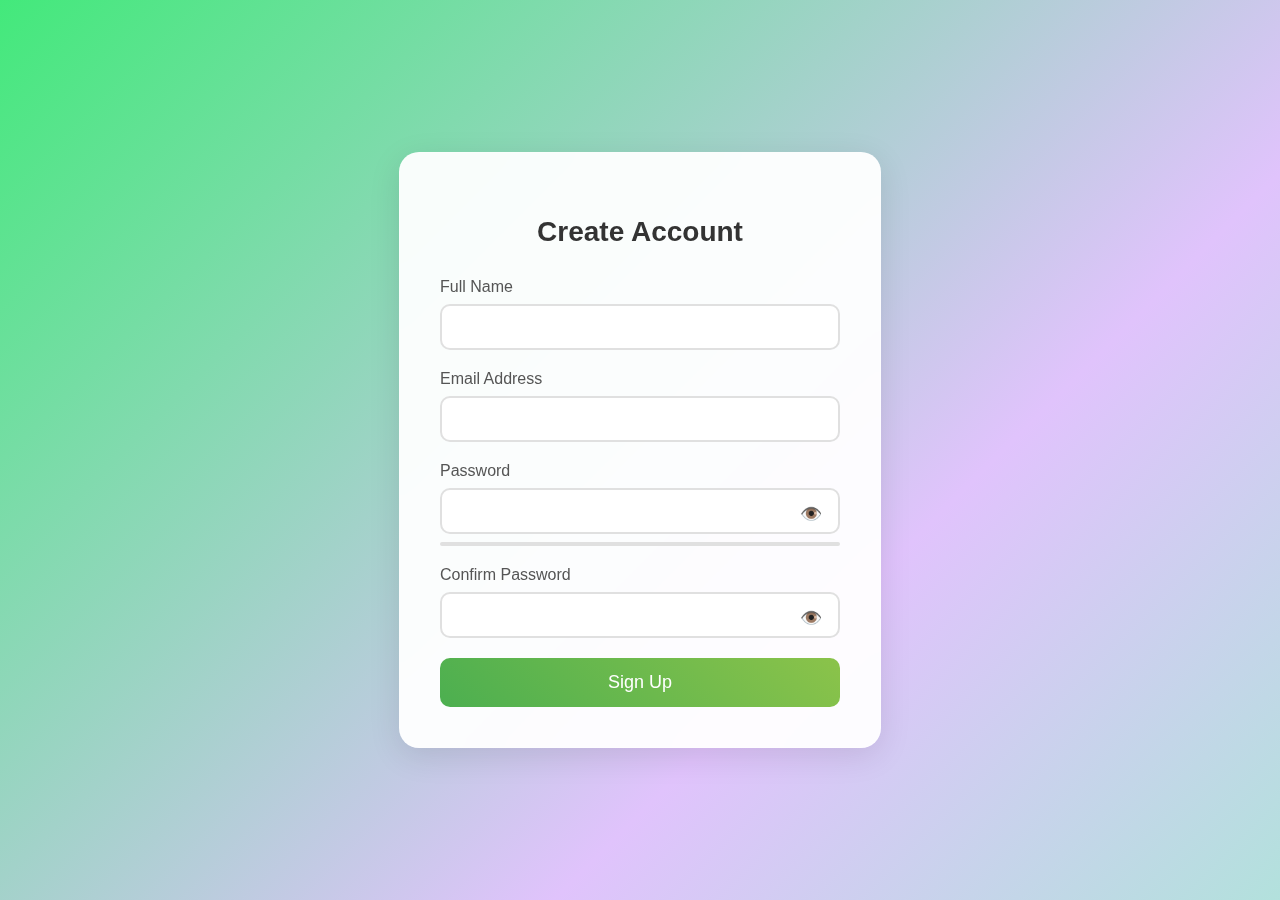
<file: signup.html>
<!DOCTYPE html>
<html lang="en">
<head>
    <meta charset="UTF-8">
    <meta name="viewport" content="width=device-width, initial-scale=1.0">
    <title>Sign Up - Healthy Food</title>
    <link rel="icon" type="image/png" sizes="32x32" href="https://images.pexels.com/photos/1099680/pexels-photo-1099680.jpeg?auto=compress&cs=tinysrgb&w=400">
    <style>
        body {
            font-family: 'Arial', sans-serif;
            margin: 0;
            padding: 0;
            height: 100vh;
            overflow: hidden;
            display: flex;
            justify-content: center;
            align-items: center;
            background: linear-gradient(-45deg, #FF9A9E, #FAD0C4, #FFD1FF, #B5FFFC, #85FFBD, #E0C3FC, #43E97B);
            background-size: 400% 400%;
            animation: gradientBG 20s ease infinite;
        }

        @keyframes gradientBG {
            0% { background-position: 0% 50%; }
            50% { background-position: 100% 50%; }
            100% { background-position: 0% 50%; }
        }

        .signup-container {
            background: rgba(255, 255, 255, 0.95);
            border-radius: 20px;
            padding: 40px;
            width: 400px;
            box-shadow: 0 8px 32px rgba(0, 0, 0, 0.1);
            backdrop-filter: blur(10px);
            border: 1px solid rgba(255, 255, 255, 0.2);
            transform: translateY(0);
            transition: all 0.3s ease;
        }

        .signup-container:hover {
            transform: translateY(-5px);
            box-shadow: 0 12px 40px rgba(0, 0, 0, 0.15);
        }

        h2 {
            color: #333;
            text-align: center;
            margin-bottom: 30px;
            font-size: 28px;
        }

        .form-group {
            margin-bottom: 20px;
            position: relative;
        }

        .form-group label {
            display: block;
            margin-bottom: 8px;
            color: #555;
            font-weight: 500;
        }

        .form-group input {
            width: 100%;
            padding: 12px;
            border: 2px solid #e0e0e0;
            border-radius: 10px;
            font-size: 16px;
            transition: all 0.3s ease;
            box-sizing: border-box;
        }

        .form-group input:focus {
            border-color: #4CAF50;
            box-shadow: 0 0 10px rgba(76, 175, 80, 0.2);
            outline: none;
        }

        .password-toggle {
            position: absolute;
            right: 12px;
            top: 40px;
            cursor: pointer;
            background: none;
            border: none;
            font-size: 18px;
            color: #666;
        }

        .password-strength {
            height: 4px;
            margin-top: 8px;
            border-radius: 2px;
            transition: all 0.5s ease;
            background: #e0e0e0;
            position: relative;
            overflow: hidden;
        }

        .strength-weak {
            background: linear-gradient(45deg, #ff4444, #ff9a9e);
            width: 33%;
        }

        .strength-medium {
            background: linear-gradient(45deg, #ffbb33, #ffd700);
            width: 66%;
        }

        .strength-strong {
            background: linear-gradient(45deg, #00C851, #43E97B);
            width: 100%;
        }

        .password-requirements {
            font-size: 12px;
            color: #666;
            margin-top: 8px;
            padding-left: 15px;
            opacity: 0;
            transform: translateY(-10px);
            transition: all 0.3s ease;
            position: absolute;
            background: white;
            border-radius: 8px;
            box-shadow: 0 4px 15px rgba(0, 0, 0, 0.1);
            padding: 10px 15px;
            width: 100%;
            box-sizing: border-box;
            z-index: 10;
        }

        .form-group:focus-within .password-requirements,
        .form-group:hover .password-requirements {
            opacity: 1;
            transform: translateY(0);
        }

        .requirement {
            margin: 6px 0;
            transition: color 0.3s ease;
            display: flex;
            align-items: center;
            gap: 5px;
        }

        .requirement:before {
            content: '•';
            color: #ccc;
        }

        .requirement.met:before {
            content: '✓';
            color: #00C851;
        }

        .signup-button {
            width: 100%;
            padding: 14px;
            background: linear-gradient(45deg, #4CAF50, #8BC34A);
            border: none;
            border-radius: 10px;
            color: white;
            font-size: 18px;
            font-weight: 500;
            cursor: pointer;
            transition: all 0.3s ease;
        }

        .signup-button:hover {
            background: linear-gradient(45deg, #45a049, #7cb342);
            transform: translateY(-2px);
            box-shadow: 0 6px 20px rgba(139, 195, 74, 0.4);
        }

        .error-message {
            color: #ff4444;
            font-size: 14px;
            margin-top: 5px;
        }

        .success-message {
            color: #00C851;
            font-size: 14px;
            margin-top: 5px;
        }
    </style>
</head>
<body>
    <div class="signup-container">
        <h2>Create Account</h2>
        <form id="signupForm">
            <div class="form-group">
                <label for="name">Full Name</label>
                <input type="text" id="name" required>
                <div class="error-message"></div>
            </div>

            <div class="form-group">
                <label for="email">Email Address</label>
                <input type="email" id="email" required>
                <div class="error-message"></div>
            </div>

            <div class="form-group">
                <label for="password">Password</label>
                <input type="password" id="password" required>
                <button type="button" class="password-toggle" id="passwordToggle">👁️</button>
                <div class="password-strength" id="passwordStrength"></div>
                <div class="password-requirements">
                    <div class="requirement" id="length">• At least 8 characters</div>
                    <div class="requirement" id="uppercase">• At least one uppercase letter</div>
                    <div class="requirement" id="lowercase">• At least one lowercase letter</div>
                    <div class="requirement" id="number">• At least one number</div>
                    <div class="requirement" id="special">• At least one special character</div>
                </div>
            </div>

            <div class="form-group">
                <label for="confirmPassword">Confirm Password</label>
                <input type="password" id="confirmPassword" required>
                <button type="button" class="password-toggle" id="confirmPasswordToggle">👁️</button>
                <div class="error-message"></div>
            </div>

            <button type="submit" class="signup-button">Sign Up</button>
        </form>
    </div>

    <script>
        document.addEventListener('DOMContentLoaded', function() {
            const form = document.getElementById('signupForm');
            const password = document.getElementById('password');
            const confirmPassword = document.getElementById('confirmPassword');
            const passwordToggle = document.getElementById('passwordToggle');
            const confirmPasswordToggle = document.getElementById('confirmPasswordToggle');
            const passwordStrength = document.getElementById('passwordStrength');

            // Password visibility toggle
            function togglePasswordVisibility(inputField, toggleButton) {
                const type = inputField.type === 'password' ? 'text' : 'password';
                inputField.type = type;
                toggleButton.textContent = type === 'password' ? '👁️' : '👁️‍🗨️';
            }

            passwordToggle.addEventListener('click', () => togglePasswordVisibility(password, passwordToggle));
            confirmPasswordToggle.addEventListener('click', () => togglePasswordVisibility(confirmPassword, confirmPasswordToggle));

            // Password strength and requirements check
            const requirements = {
                length: /.{8,}/,
                uppercase: /[A-Z]/,
                lowercase: /[a-z]/,
                number: /[0-9]/,
                special: /[^A-Za-z0-9]/
            };

            password.addEventListener('input', function() {
                let strength = 0;
                const value = this.value;

                Object.keys(requirements).forEach(requirement => {
                    const element = document.getElementById(requirement);
                    const isValid = requirements[requirement].test(value);
                    element.classList.toggle('met', isValid);
                    if (isValid) strength++;
                });

                passwordStrength.className = 'password-strength ' + 
                    (strength < 3 ? 'strength-weak' : 
                     strength < 4 ? 'strength-medium' : 
                     'strength-strong');
            });

            // Add this inside your existing DOMContentLoaded event listener
            const passwordField = document.querySelector('.form-group:has(#password)');
            const requirementsPanel = document.querySelector('.password-requirements');

            // Adjust requirements panel position based on available space
            passwordField.addEventListener('mouseenter', () => {
                const rect = requirementsPanel.getBoundingClientRect();
                const spaceBelow = window.innerHeight - rect.bottom;
                
                if (spaceBelow < 20) {
                    requirementsPanel.style.bottom = '100%';
                    requirementsPanel.style.top = 'auto';
                }
            });

            // Form submission
            form.addEventListener('submit', function(e) {
                e.preventDefault();
                
                // Add your form validation and submission logic here
                // For example:
                if (password.value !== confirmPassword.value) {
                    confirmPassword.nextElementSibling.nextElementSibling.textContent = 'Passwords do not match';
                    return;
                }

                // If validation passes, you can submit the form to your backend
                alert('Account created successfully!');
                window.location.href = 'index.html';
            });
        });
    </script>
</body>
</html>
</file>
